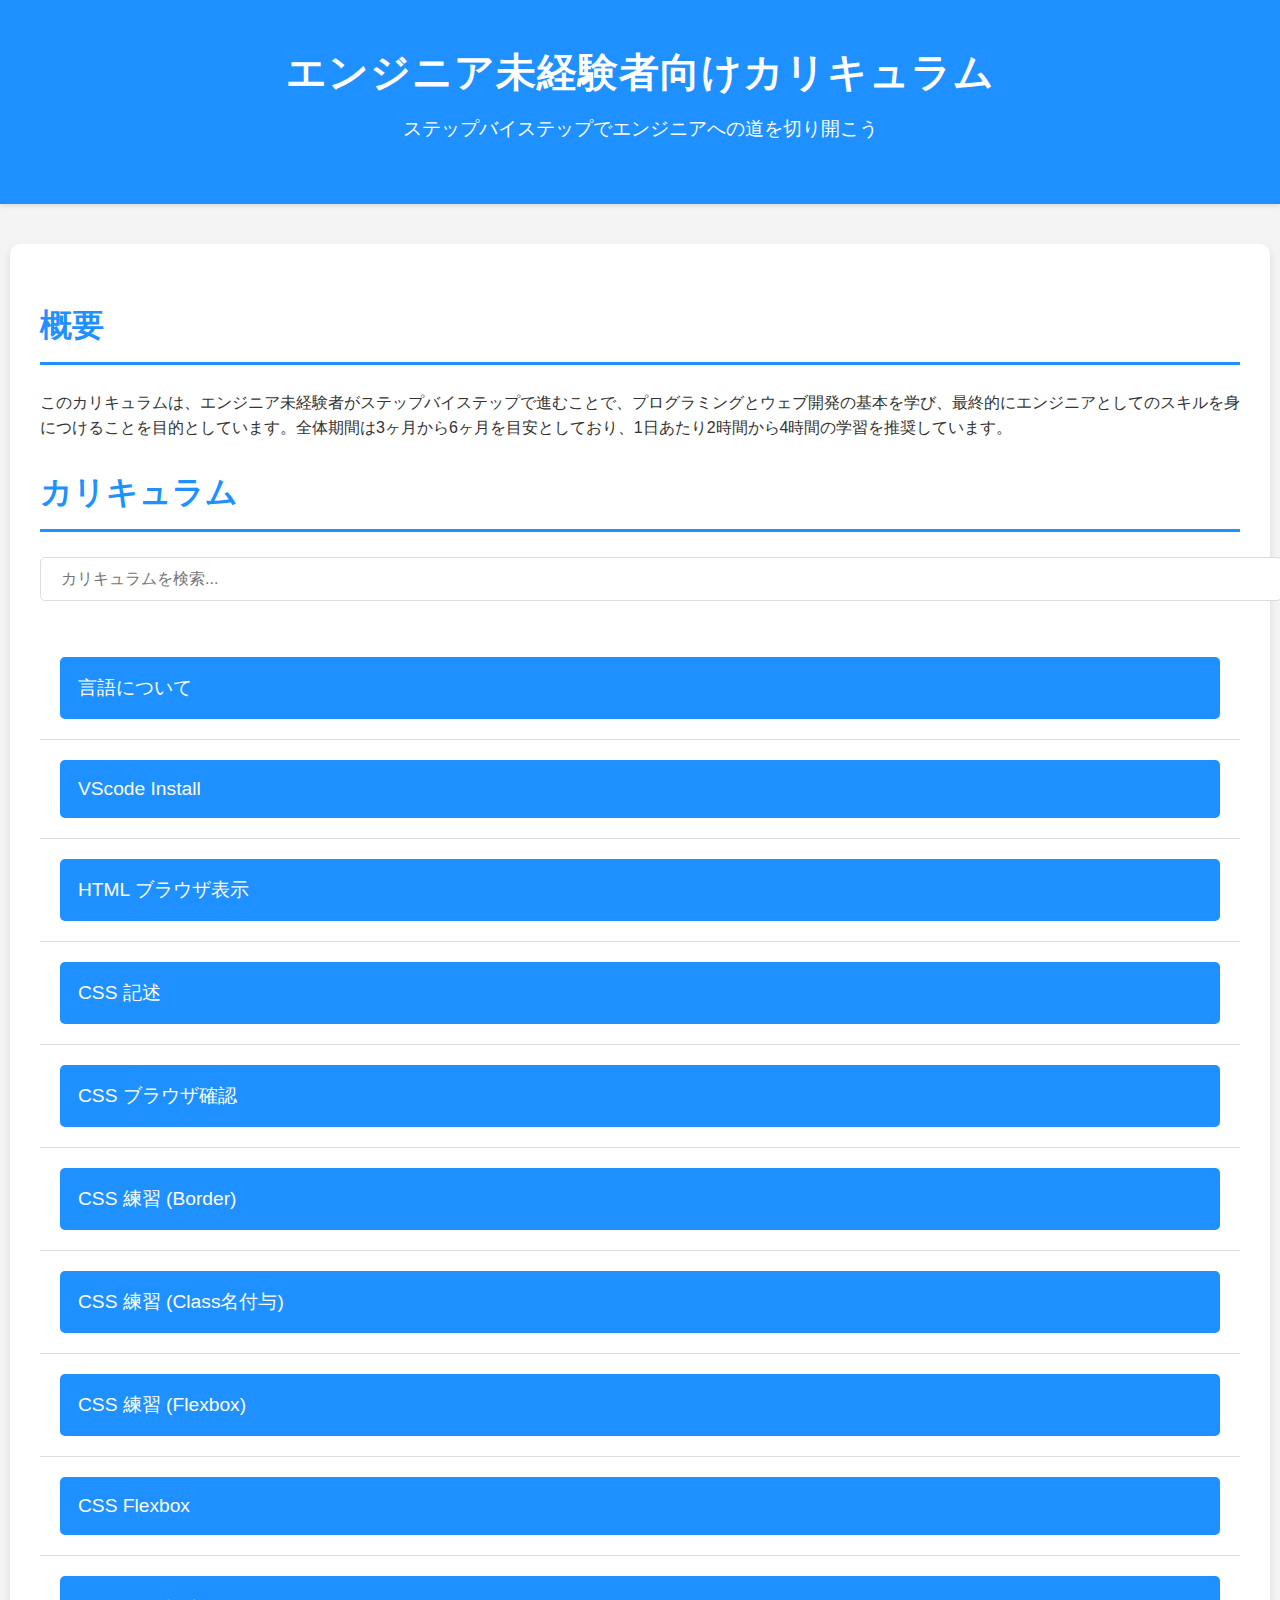
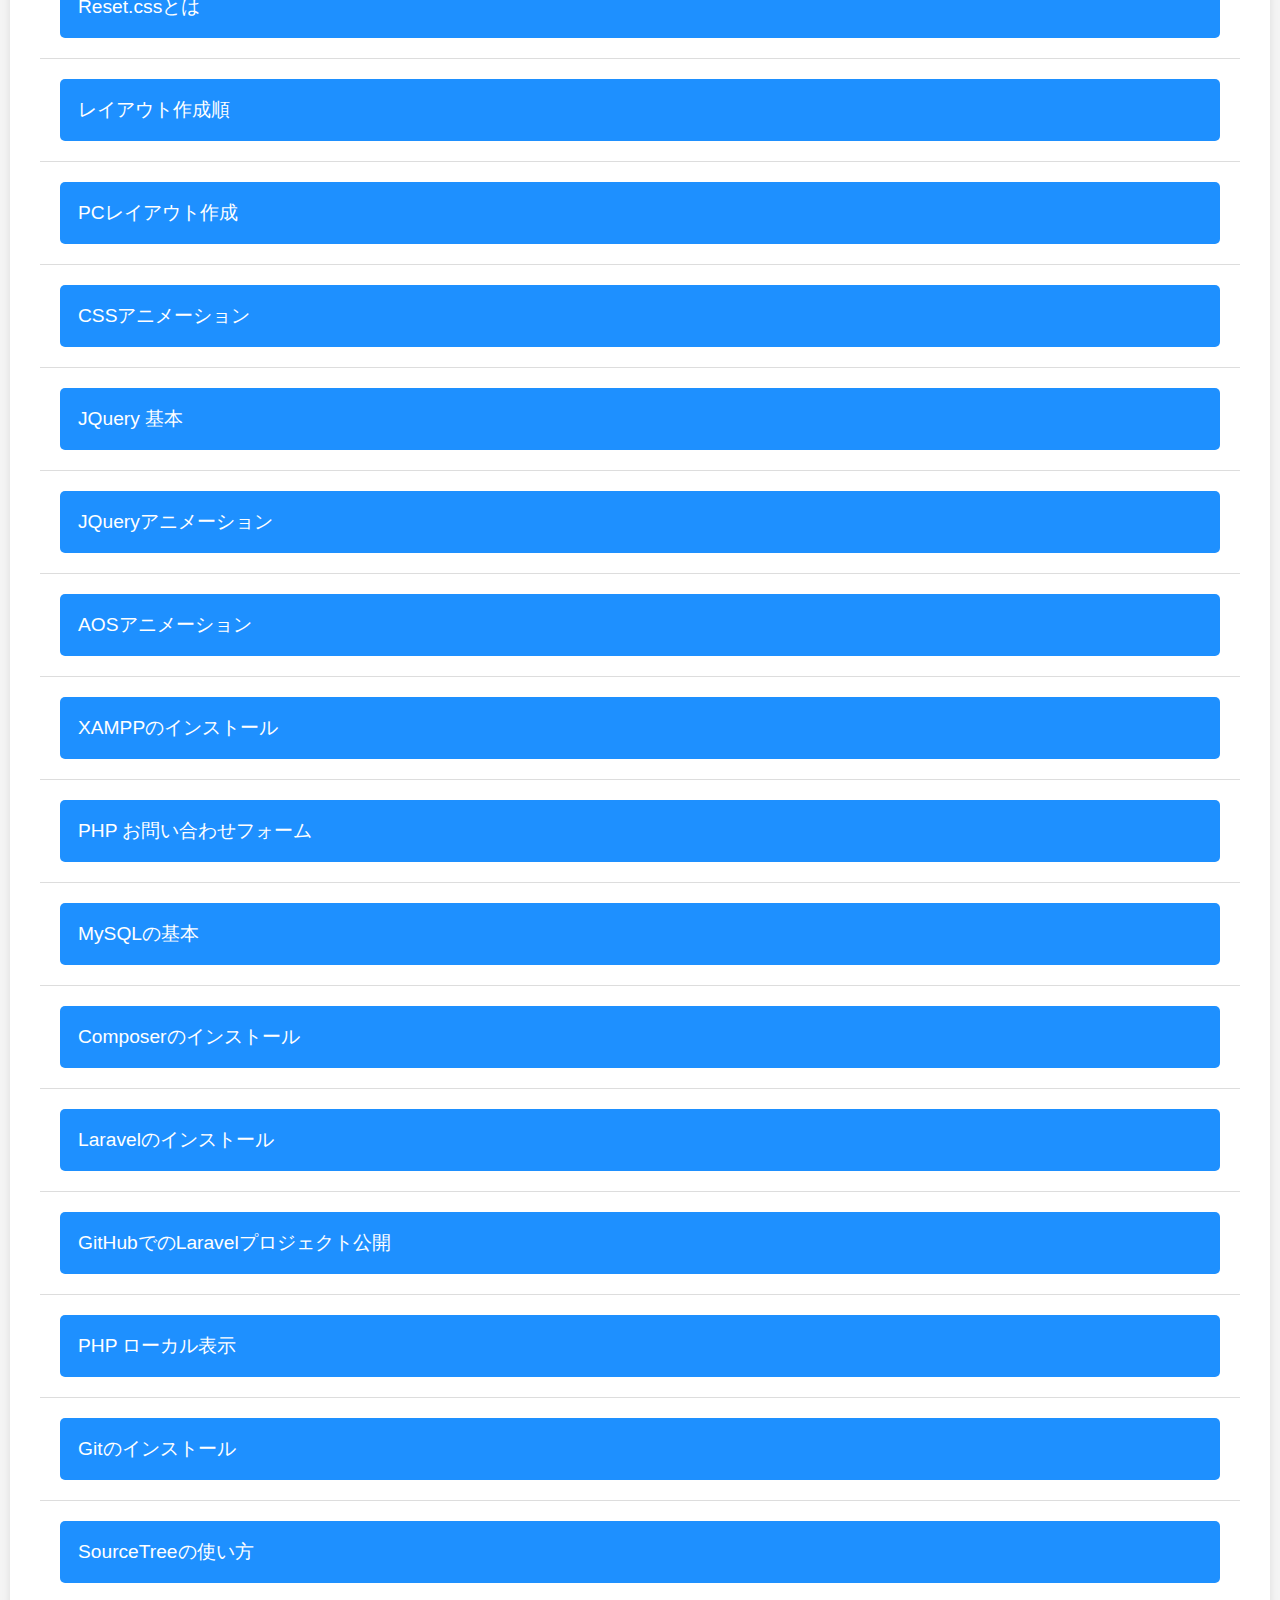
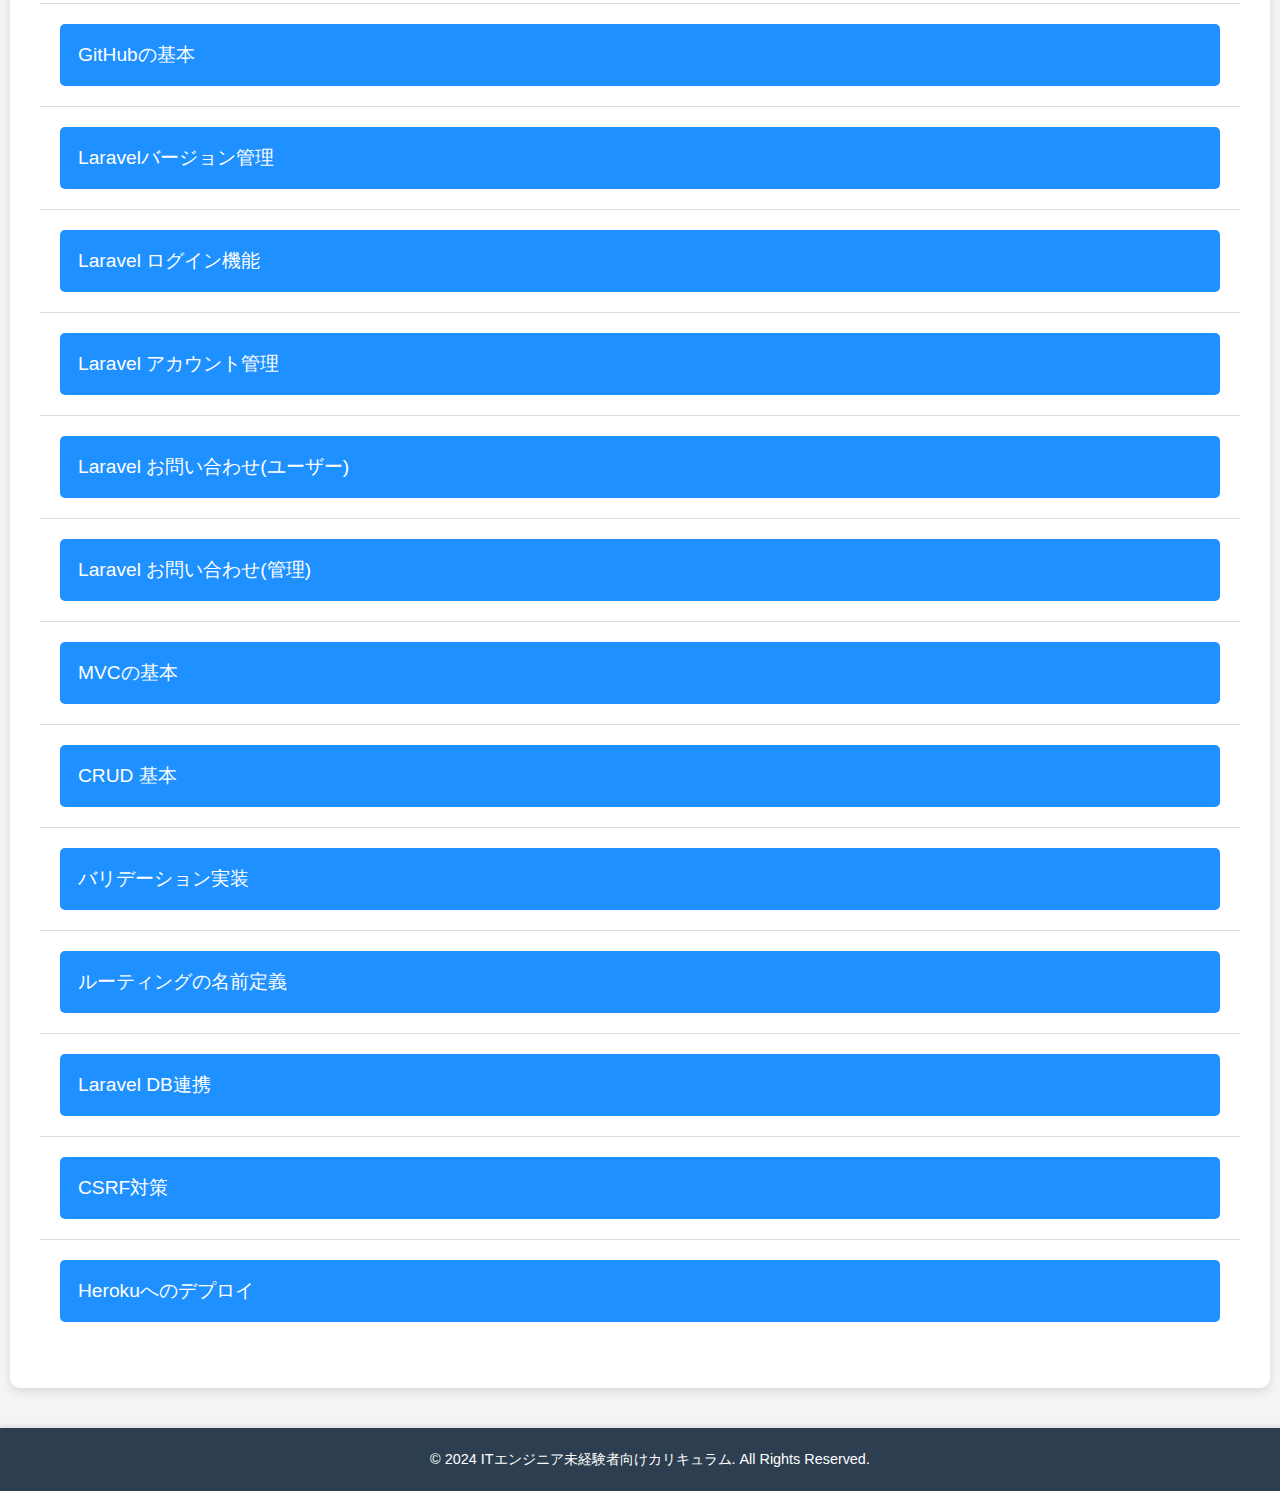
<file: index.html>
<!DOCTYPE html>
<html lang="ja">

<head>
   <meta charset="UTF-8">
   <meta name="viewport" content="width=device-width, initial-scale=1.0">
   <title>エンジニア未経験者向けカリキュラム</title>

   <!-- SEOとセキュリティ対策 -->
   <meta name="description" content="エンジニア未経験者向けカリキュラムです。HTML、CSS、JavaScript、PHPを使用して、ウェブ開発の基礎を学びます。">
   <meta http-equiv="Content-Security-Policy" content="default-src 'self'; script-src 'self'; style-src 'self';">

   <!-- スタイルシート -->
   <link rel="stylesheet" href="styles.css">

   <!-- Google Fontsの追加（オプション） -->
   <link href="https://fonts.googleapis.com/css2?family=Roboto:wght@400;700&display=swap" rel="stylesheet">
</head>

<body>
   <header>
      <h1>エンジニア未経験者向けカリキュラム</h1>
      <p class="tagline">ステップバイステップでエンジニアへの道を切り開こう</p>
   </header>

   <main class="container">
      <section id="overview">
         <h2>概要</h2>
         <p>このカリキュラムは、エンジニア未経験者がステップバイステップで進むことで、プログラミングとウェブ開発の基本を学び、最終的にエンジニアとしてのスキルを身につけることを目的としています。全体期間は3ヶ月から6ヶ月を目安としており、1日あたり2時間から4時間の学習を推奨しています。
         </p>
      </section>

      <section id="curriculum">
         <h2>カリキュラム</h2>
         <!-- 検索バーの追加 -->
         <input type="text" id="search" placeholder="カリキュラムを検索...">

         <!-- アコーディオン形式のカリキュラムリスト -->
         <ul id="curriculum-list">
            <li class="curriculum-item">
               <button class="accordion">言語について</button>
               <div class="panel">
                  <p class="curriculum-description">
                     プログラミング言語とは、プログラムを書く際に用いる言語です。このカリキュラムでは、主にHTML、CSS、JavaScript、PHPを使用します。
                  </p>
                  <a href="./pages/1.languages.html" class="curriculum-link">詳細を見る</a>
               </div>
            </li>
            <li class="curriculum-item">
               <button class="accordion">VScode Install</button>
               <div class="panel">
                  <p class="curriculum-description">
                     Visual Studio Codeをインストールし、基本的な使い方を学びます。
                  </p>
                  <a href="./pages/2.vscode_install.html" class="curriculum-link">詳細を見る</a>
               </div>
            </li>
            <li class="curriculum-item">
               <button class="accordion">HTML ブラウザ表示</button>
               <div class="panel">
                  <p class="curriculum-description">
                     HTMLの基本を学び、作成したHTMLファイルをブラウザで表示する方法を学びます。
                  </p>
                  <a href="./pages/3.html_display.html" class="curriculum-link">詳細を見る</a>
               </div>
            </li>
            <li class="curriculum-item">
               <button class="accordion">CSS 記述</button>
               <div class="panel">
                  <p class="curriculum-description">
                     CSSの基本を学び、HTMLにスタイルを適用する方法を学びます。
                  </p>
                  <a href="./pages/4.css_writing.html" class="curriculum-link">詳細を見る</a>
               </div>
            </li>
            <li class="curriculum-item">
               <button class="accordion">CSS ブラウザ確認</button>
               <div class="panel">
                  <p class="curriculum-description">
                     CSSが適用されたHTMLをブラウザで確認する方法を学びます。
                  </p>
                  <a href="./pages/5.css_check.html" class="curriculum-link">詳細を見る</a>
               </div>
            </li>
            <li class="curriculum-item">
               <button class="accordion">CSS 練習 (Border)</button>
               <div class="panel">
                  <p class="curriculum-description">
                     CSSのborderプロパティを使って、要素に枠線を追加する練習を行います。
                  </p>
                  <a href="./pages/6.css_practice_border.html" class="curriculum-link">詳細を見る</a>
               </div>
            </li>
            <li class="curriculum-item">
               <button class="accordion">CSS 練習 (Class名付与)</button>
               <div class="panel">
                  <p class="curriculum-description">
                     CSSクラスの作成と適用方法を学び、効率的にスタイリングする方法を学びます。
                  </p>
                  <a href="./pages/7.css_practice_classname.html" class="curriculum-link">詳細を見る</a>
               </div>
            </li>
            <li class="curriculum-item">
               <button class="accordion">CSS 練習 (Flexbox)</button>
               <div class="panel">
                  <p class="curriculum-description">
                     Flexboxの基本を学び、レイアウトを柔軟に設定する練習を行います。
                  </p>
                  <a href="./pages/8.css_practice_flexbox.html" class="curriculum-link">詳細を見る</a>
               </div>
            </li>
            <li class="curriculum-item">
               <button class="accordion">CSS Flexbox</button>
               <div class="panel">
                  <p class="curriculum-description">
                     Flexboxを使って、実際にレイアウトを作成します。
                  </p>
                  <a href="./pages/9.css_flexbox.html" class="curriculum-link">詳細を見る</a>
               </div>
            </li>
            <li class="curriculum-item">
               <button class="accordion">Reset.cssとは</button>
               <div class="panel">
                  <p class="curriculum-description">
                     リセットCSSの役割と使用する利点について学びます。
                  </p>
                  <a href="./pages/10.reset_css.html" class="curriculum-link">詳細を見る</a>
               </div>
            </li>
            <li class="curriculum-item">
               <button class="accordion">レイアウト作成順</button>
               <div class="panel">
                  <p class="curriculum-description">
                     ウェブページのレイアウトを作成する順序とその重要性について学びます。
                  </p>
                  <a href="./pages/11.layout_creation_order.html" class="curriculum-link">詳細を見る</a>
               </div>
            </li>
            <li class="curriculum-item">
               <button class="accordion">PCレイアウト作成</button>
               <div class="panel">
                  <p class="curriculum-description">
                     PC向けのレスポンシブなレイアウトを設計・実装する方法を学びます。
                  </p>
                  <a href="./pages/12.pc_layout_creation.html" class="curriculum-link">詳細を見る</a>
               </div>
            </li>
            <li class="curriculum-item">
               <button class="accordion">CSSアニメーション</button>
               <div class="panel">
                  <p class="curriculum-description">
                     CSSを用いたアニメーションの基礎と応用技術を学びます。
                  </p>
                  <a href="./pages/13.css_animation.html" class="curriculum-link">詳細を見る</a>
               </div>
            </li>
            <li class="curriculum-item">
               <button class="accordion">JQuery 基本</button>
               <div class="panel">
                  <p class="curriculum-description">
                     jQueryの基本的な使い方と主要な機能を学びます。
                  </p>
                  <a href="./pages/14.jquery_basics.html" class="curriculum-link">詳細を見る</a>
               </div>
            </li>
            <li class="curriculum-item">
               <button class="accordion">JQueryアニメーション</button>
               <div class="panel">
                  <p class="curriculum-description">
                     jQueryを用いたアニメーションの実装方法を学びます。
                  </p>
                  <a href="./pages/15.jquery_animation.html" class="curriculum-link">詳細を見る</a>
               </div>
            </li>
            <li class="curriculum-item">
               <button class="accordion">AOSアニメーション</button>
               <div class="panel">
                  <p class="curriculum-description">
                     AOS (Animate On Scroll) ライブラリを使用したアニメーション効果の追加方法を学びます。
                  </p>
                  <a href="./pages/16.aos_animation.html" class="curriculum-link">詳細を見る</a>
               </div>
            </li>
            <li class="curriculum-item">
               <button class="accordion">XAMPPのインストール</button>
               <div class="panel">
                  <p class="curriculum-description">
                     XAMPPのインストール方法と基本的な設定を学びます。
                  </p>
                  <a href="./pages/17.xampp_install.html" class="curriculum-link">詳細を見る</a>
               </div>
            </li>
            <li class="curriculum-item">
               <button class="accordion">PHP お問い合わせフォーム</button>
               <div class="panel">
                  <p class="curriculum-description">
                     PHPを使用したお問い合わせフォームの作成方法を学びます。
                  </p>
                  <a href="./pages/18.php_contact_form.html" class="curriculum-link">詳細を見る</a>
               </div>
            </li>
            <li class="curriculum-item">
               <button class="accordion">MySQLの基本</button>
               <div class="panel">
                  <p class="curriculum-description">
                     MySQLの基本的な操作方法とデータベース設計の基礎を学びます。
                  </p>
                  <a href="./pages/19.mysql_basics.html" class="curriculum-link">詳細を見る</a>
               </div>
            </li>
            <li class="curriculum-item">
               <button class="accordion">Composerのインストール</button>
               <div class="panel">
                  <p class="curriculum-description">
                     PHPの依存管理ツールであるComposerのインストール方法と基本的な使い方を学びます。
                  </p>
                  <a href="./pages/20.composer_install.html" class="curriculum-link">詳細を見る</a>
               </div>
            </li>
            <li class="curriculum-item">
               <button class="accordion">Laravelのインストール</button>
               <div class="panel">
                  <p class="curriculum-description">
                     Laravelフレームワークのインストール手順と初期設定を学びます。
                  </p>
                  <a href="./pages/21.laravel_install.html" class="curriculum-link">詳細を見る</a>
               </div>
            </li>
            <li class="curriculum-item">
               <button class="accordion">GitHubでのLaravelプロジェクト公開</button>
               <div class="panel">
                  <p class="curriculum-description">
                     GitHubを使用してLaravelプロジェクトを公開・管理する方法を学びます。
                  </p>
                  <a href="./pages/22.github_laravel.html" class="curriculum-link">詳細を見る</a>
               </div>
            </li>
            <li class="curriculum-item">
               <button class="accordion">PHP ローカル表示</button>
               <div class="panel">
                  <p class="curriculum-description">
                     PHPスクリプトをローカル環境で実行し、ウェブページに表示する方法を学びます。
                  </p>
                  <a href="./pages/23.php_local_display.html" class="curriculum-link">詳細を見る</a>
               </div>
            </li>
            <li class="curriculum-item">
               <button class="accordion">Gitのインストール</button>
               <div class="panel">
                  <p class="curriculum-description">
                     Gitのインストール方法と基本的なコマンドを学びます。
                  </p>
                  <a href="./pages/24.git_install.html" class="curriculum-link">詳細を見る</a>
               </div>
            </li>
            <li class="curriculum-item">
               <button class="accordion">SourceTreeの使い方</button>
               <div class="panel">
                  <p class="curriculum-description">
                     SourceTreeを使用したGitリポジトリの管理方法を学びます。
                  </p>
                  <a href="./pages/25.sourcetree_usage.html" class="curriculum-link">詳細を見る</a>
               </div>
            </li>
            <li class="curriculum-item">
               <button class="accordion">GitHubの基本</button>
               <div class="panel">
                  <p class="curriculum-description">
                     GitHubの基本的な機能と使い方を学びます。
                  </p>
                  <a href="./pages/26.github_basics.html" class="curriculum-link">詳細を見る</a>
               </div>
            </li>
            <li class="curriculum-item">
               <button class="accordion">Laravelバージョン管理</button>
               <div class="panel">
                  <p class="curriculum-description">
                     Laravelプロジェクトにおけるバージョン管理のベストプラクティスを学びます。
                  </p>
                  <a href="./pages/27.laravel_version_control.html" class="curriculum-link">詳細を見る</a>
               </div>
            </li>
            <li class="curriculum-item">
               <button class="accordion">Laravel ログイン機能</button>
               <div class="panel">
                  <p class="curriculum-description">
                     Laravelを使用してユーザーのログイン機能を実装する方法を学びます。
                  </p>
                  <a href="./pages/28.laravel_login.html" class="curriculum-link">詳細を見る</a>
               </div>
            </li>
            <li class="curriculum-item">
               <button class="accordion">Laravel アカウント管理</button>
               <div class="panel">
                  <p class="curriculum-description">
                     Laravelでユーザーアカウントの管理機能を実装する方法を学びます。
                  </p>
                  <a href="./pages/29.laravel_account_management.html" class="curriculum-link">詳細を見る</a>
               </div>
            </li>
            <li class="curriculum-item">
               <button class="accordion">Laravel お問い合わせ(ユーザー)</button>
               <div class="panel">
                  <p class="curriculum-description">
                     Laravelを使用してユーザーからのお問い合わせを管理する機能を実装します。
                  </p>
                  <a href="./pages/30.laravel_user_contact.html" class="curriculum-link">詳細を見る</a>
               </div>
            </li>
            <li class="curriculum-item">
               <button class="accordion">Laravel お問い合わせ(管理)</button>
               <div class="panel">
                  <p class="curriculum-description">
                     Laravelを使用して管理者向けのお問い合わせ管理機能を実装します。
                  </p>
                  <a href="./pages/31.laravel_admin_contact.html" class="curriculum-link">詳細を見る</a>
               </div>
            </li>
            <li class="curriculum-item">
               <button class="accordion">MVCの基本</button>
               <div class="panel">
                  <p class="curriculum-description">
                     MVCアーキテクチャの基本概念とLaravelにおける実装方法を学びます。
                  </p>
                  <a href="./pages/32.mvc_basics.html" class="curriculum-link">詳細を見る</a>
               </div>
            </li>
            <li class="curriculum-item">
               <button class="accordion">CRUD 基本</button>
               <div class="panel">
                  <p class="curriculum-description">
                     CRUD（Create, Read, Update, Delete）操作の基本を学び、Laravelで実装します。
                  </p>
                  <a href="./pages/33.crud_basics.html" class="curriculum-link">詳細を見る</a>
               </div>
            </li>
            <li class="curriculum-item">
               <button class="accordion">バリデーション実装</button>
               <div class="panel">
                  <p class="curriculum-description">
                     Laravelでフォームデータのバリデーションを実装する方法を学びます。
                  </p>
                  <a href="./pages/34.validation_implementation.html" class="curriculum-link">詳細を見る</a>
               </div>
            </li>
            <li class="curriculum-item">
               <button class="accordion">ルーティングの名前定義</button>
               <div class="panel">
                  <p class="curriculum-description">
                     Laravelでルートに名前を付け、ルーティングを効率的に管理する方法を学びます。
                  </p>
                  <a href="./pages/35.routing_naming.html" class="curriculum-link">詳細を見る</a>
               </div>
            </li>
            <li class="curriculum-item">
               <button class="accordion">Laravel DB連携</button>
               <div class="panel">
                  <p class="curriculum-description">
                     Laravelとデータベースの連携方法を学び、データの操作を行います。
                  </p>
                  <a href="./pages/36.laravel_db_integration.html" class="curriculum-link">詳細を見る</a>
               </div>
            </li>
            <li class="curriculum-item">
               <button class="accordion">CSRF対策</button>
               <div class="panel">
                  <p class="curriculum-description">
                     クロスサイトリクエストフォージェリ（CSRF）攻撃からアプリケーションを保護する方法を学びます。
                  </p>
                  <a href="./pages/37.csrf_protection.html" class="curriculum-link">詳細を見る</a>
               </div>
            </li>
            <li class="curriculum-item">
               <button class="accordion">Herokuへのデプロイ</button>
               <div class="panel">
                  <p class="curriculum-description">
                     LaravelアプリケーションをHerokuにデプロイする手順を学びます。
                  </p>
                  <a href="./pages/38.heroku_deploy.html" class="curriculum-link">詳細を見る</a>
               </div>
            </li>
         </ul>
      </section>
   </main>

   <footer>
      <p>&copy; 2024 ITエンジニア未経験者向けカリキュラム. All Rights Reserved.</p>
   </footer>

   <!-- JavaScript for Accordion and Search Functionality -->
   <script src="script.js"></script>
</body>

</html>
</file>
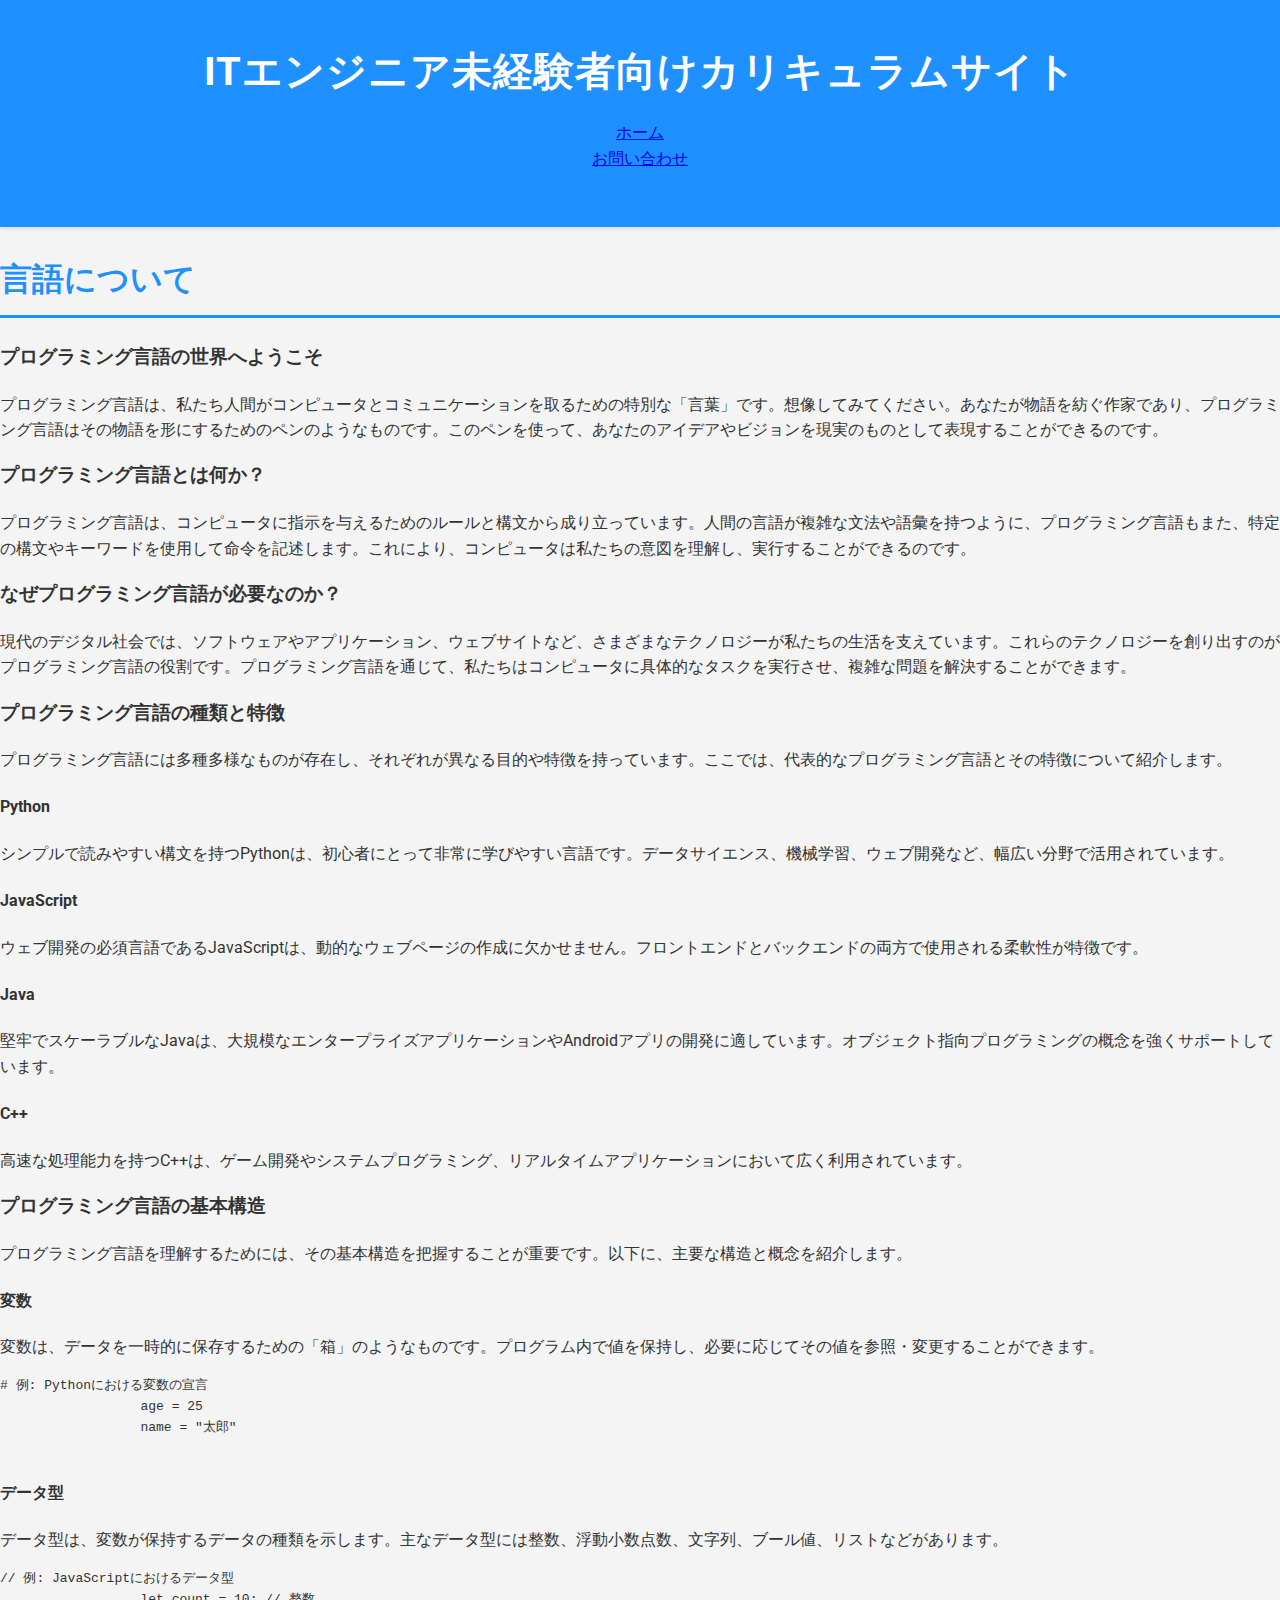
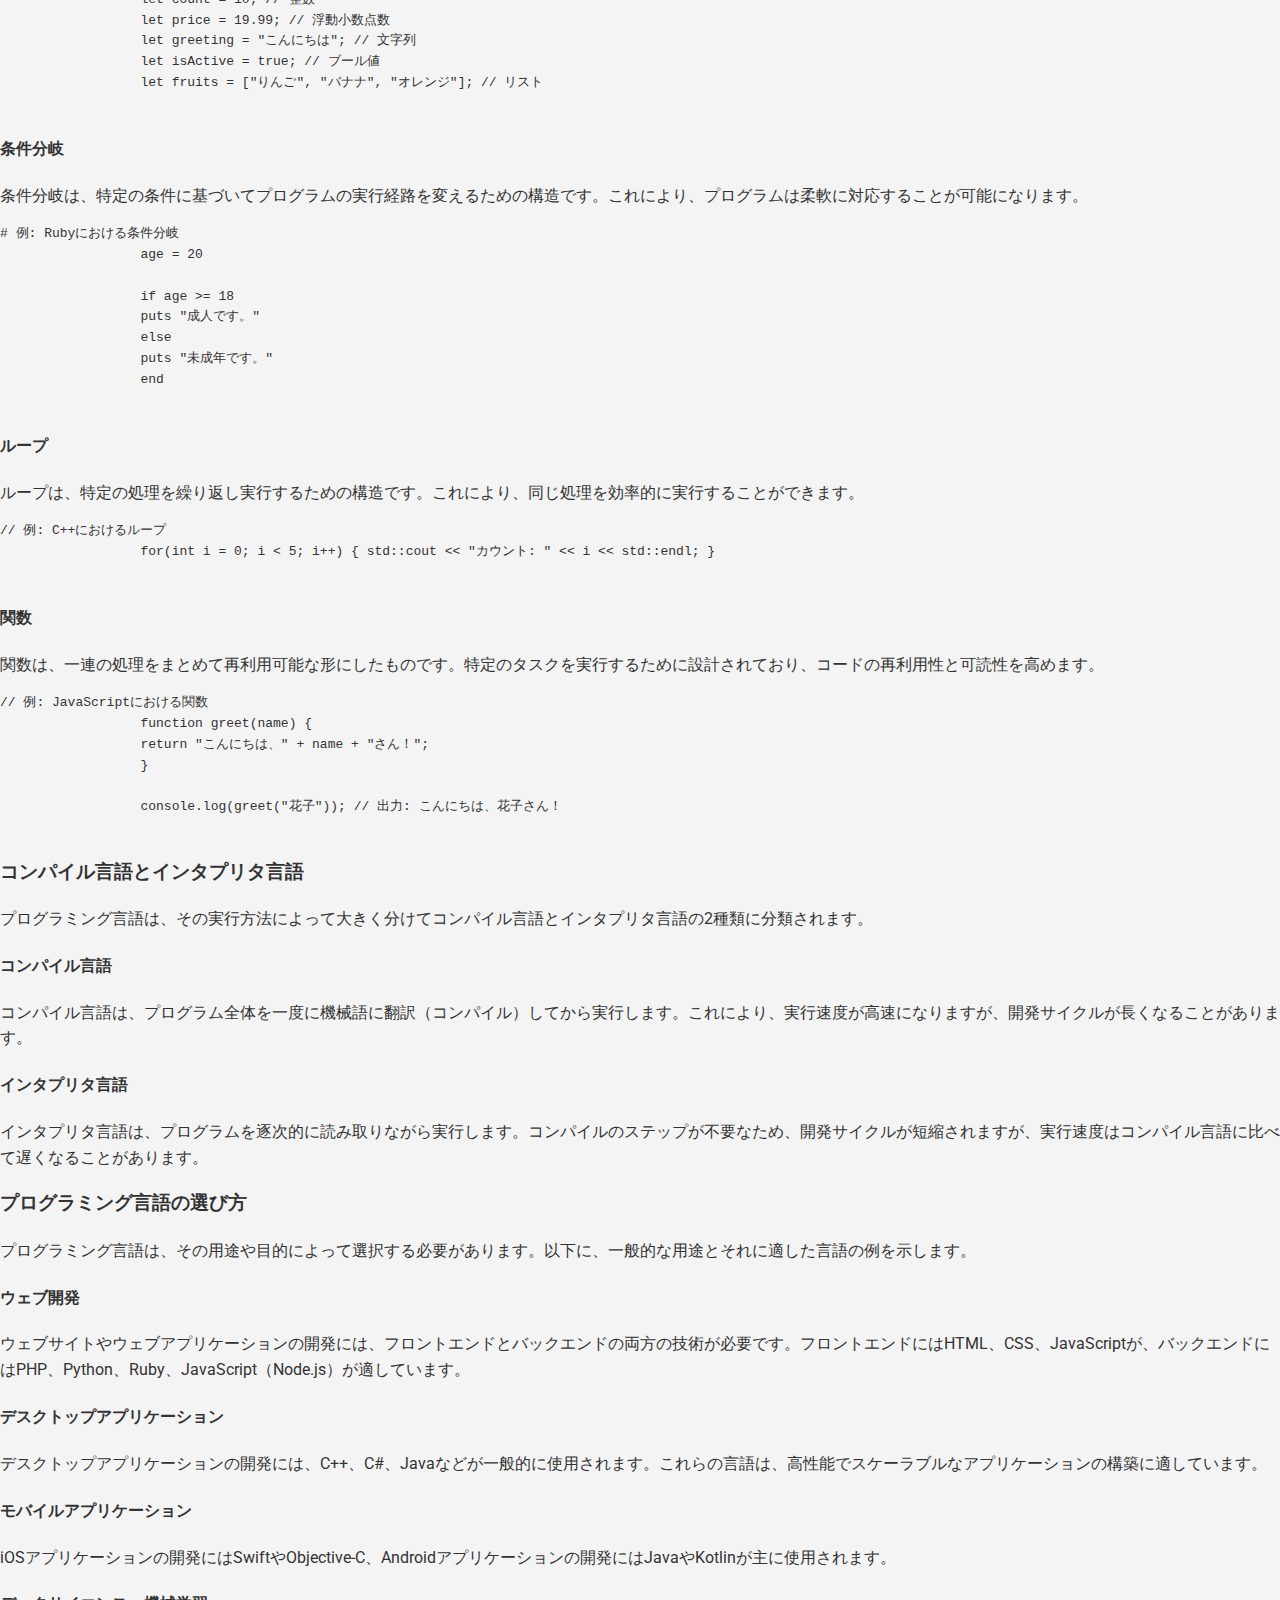
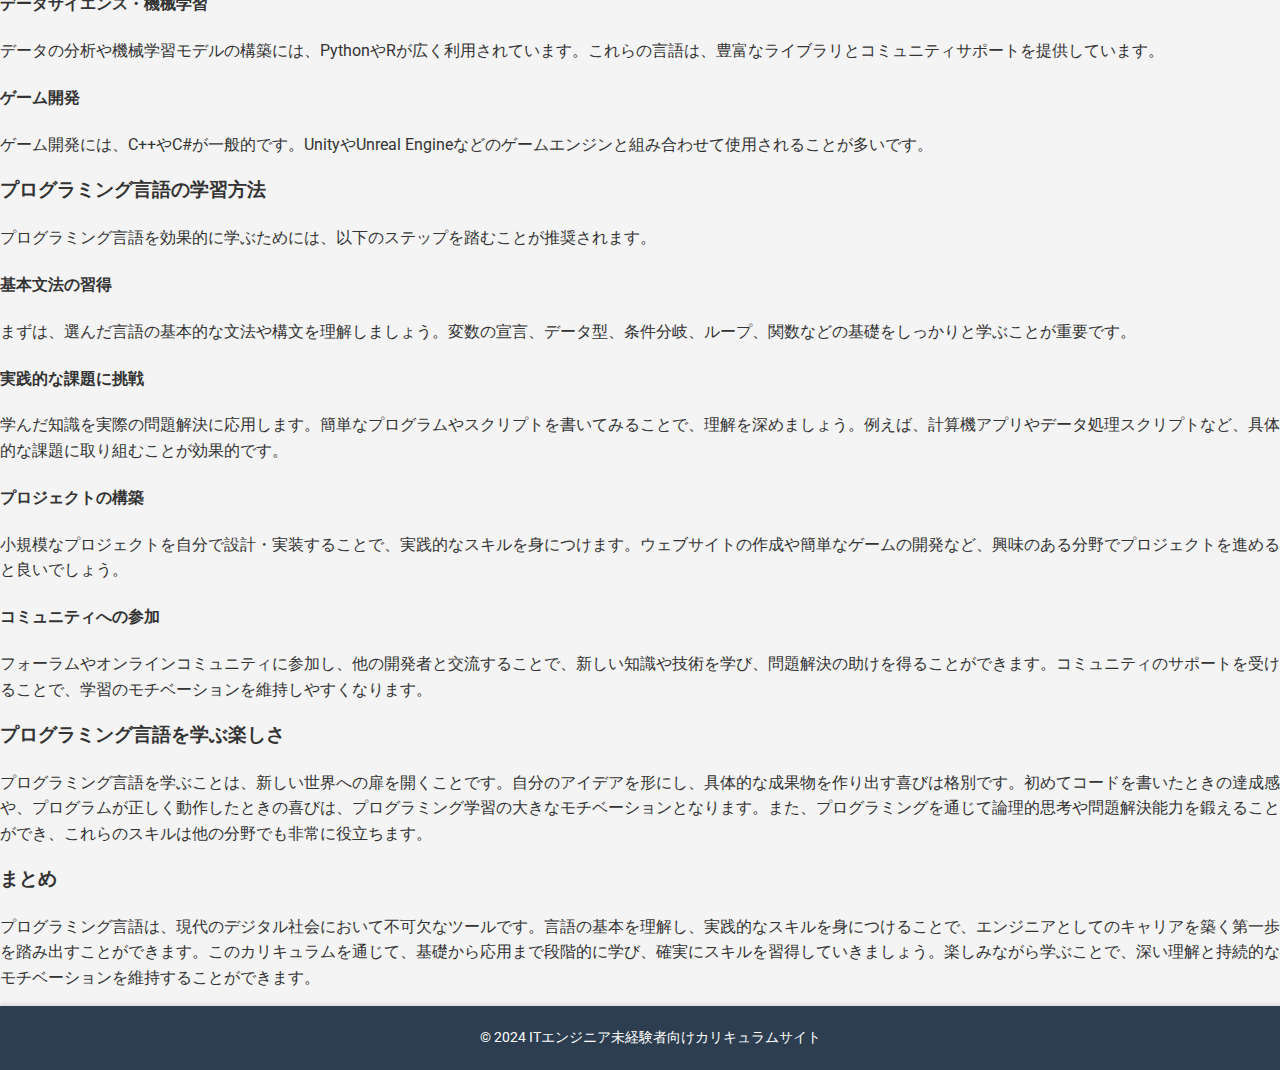
<file: pages/1.languages.html>
<!DOCTYPE html>
<html lang="ja">

<head>
   <meta charset="UTF-8">
   <meta name="viewport" content="width=device-width, initial-scale=1.0">
   <title>言語について - ITエンジニア未経験者向けカリキュラムサイト</title>
   <meta name="description" content="プログラミング言語の基本を学び、ITエンジニアとしての第一歩を踏み出しましょう。">
   <meta name="keywords" content="プログラミング言語, ITエンジニア, 初心者, カリキュラム">
   <link rel="stylesheet" href="../styles.css">
   <link href="https://fonts.googleapis.com/css2?family=Roboto:wght@400;700&display=swap" rel="stylesheet">
</head>

<body>
   <header>
      <h1>ITエンジニア未経験者向けカリキュラムサイト</h1>
      <nav>
         <ul>
            <li><a href="../index.html">ホーム</a></li>
            <li><a href="../contact.html">お問い合わせ</a></li>
         </ul>
      </nav>
   </header>

   <main class="main-content">
      <article class="content-article">
         <h2>言語について</h2>

         <section>
            <h3>プログラミング言語の世界へようこそ</h3>
            <p>プログラミング言語は、私たち人間がコンピュータとコミュニケーションを取るための特別な「言葉」です。想像してみてください。あなたが物語を紡ぐ作家であり、プログラミング言語はその物語を形にするためのペンのようなものです。このペンを使って、あなたのアイデアやビジョンを現実のものとして表現することができるのです。
            </p>
         </section>

         <section>
            <h3>プログラミング言語とは何か？</h3>
            <p>プログラミング言語は、コンピュータに指示を与えるためのルールと構文から成り立っています。人間の言語が複雑な文法や語彙を持つように、プログラミング言語もまた、特定の構文やキーワードを使用して命令を記述します。これにより、コンピュータは私たちの意図を理解し、実行することができるのです。
            </p>
         </section>

         <section>
            <h3>なぜプログラミング言語が必要なのか？</h3>
            <p>現代のデジタル社会では、ソフトウェアやアプリケーション、ウェブサイトなど、さまざまなテクノロジーが私たちの生活を支えています。これらのテクノロジーを創り出すのがプログラミング言語の役割です。プログラミング言語を通じて、私たちはコンピュータに具体的なタスクを実行させ、複雑な問題を解決することができます。
            </p>
         </section>

         <section>
            <h3>プログラミング言語の種類と特徴</h3>
            <p>プログラミング言語には多種多様なものが存在し、それぞれが異なる目的や特徴を持っています。ここでは、代表的なプログラミング言語とその特徴について紹介します。</p>

            <h4>Python</h4>
            <p>シンプルで読みやすい構文を持つPythonは、初心者にとって非常に学びやすい言語です。データサイエンス、機械学習、ウェブ開発など、幅広い分野で活用されています。</p>

            <h4>JavaScript</h4>
            <p>ウェブ開発の必須言語であるJavaScriptは、動的なウェブページの作成に欠かせません。フロントエンドとバックエンドの両方で使用される柔軟性が特徴です。</p>

            <h4>Java</h4>
            <p>堅牢でスケーラブルなJavaは、大規模なエンタープライズアプリケーションやAndroidアプリの開発に適しています。オブジェクト指向プログラミングの概念を強くサポートしています。</p>

            <h4>C++</h4>
            <p>高速な処理能力を持つC++は、ゲーム開発やシステムプログラミング、リアルタイムアプリケーションにおいて広く利用されています。</p>
         </section>

         <section>
            <h3>プログラミング言語の基本構造</h3>
            <p>プログラミング言語を理解するためには、その基本構造を把握することが重要です。以下に、主要な構造と概念を紹介します。</p>

            <h4>変数</h4>
            <p>変数は、データを一時的に保存するための「箱」のようなものです。プログラム内で値を保持し、必要に応じてその値を参照・変更することができます。</p>
            <pre><code class="language-python"># 例: Pythonにおける変数の宣言
                  age = 25
                  name = "太郎"
               </code></pre>

            <h4>データ型</h4>
            <p>データ型は、変数が保持するデータの種類を示します。主なデータ型には整数、浮動小数点数、文字列、ブール値、リストなどがあります。</p>
            <pre><code class="language-javascript">// 例: JavaScriptにおけるデータ型
                  let count = 10; // 整数
                  let price = 19.99; // 浮動小数点数
                  let greeting = "こんにちは"; // 文字列
                  let isActive = true; // ブール値
                  let fruits = ["りんご", "バナナ", "オレンジ"]; // リスト
               </code></pre>

            <h4>条件分岐</h4>
            <p>条件分岐は、特定の条件に基づいてプログラムの実行経路を変えるための構造です。これにより、プログラムは柔軟に対応することが可能になります。</p>
            <pre><code class="language-ruby"># 例: Rubyにおける条件分岐
                  age = 20

                  if age >= 18
                  puts "成人です。"
                  else
                  puts "未成年です。"
                  end
               </code></pre>

            <h4>ループ</h4>
            <p>ループは、特定の処理を繰り返し実行するための構造です。これにより、同じ処理を効率的に実行することができます。</p>
            <pre><code class="language-cpp">// 例: C++におけるループ
                  for(int i = 0; i < 5; i++) { std::cout << "カウント: " << i << std::endl; } </code>
            </pre>

            <h4>関数</h4>
            <p>関数は、一連の処理をまとめて再利用可能な形にしたものです。特定のタスクを実行するために設計されており、コードの再利用性と可読性を高めます。</p>
            <pre><code class="language-javascript">// 例: JavaScriptにおける関数
                  function greet(name) {
                  return "こんにちは、" + name + "さん！";
                  }

                  console.log(greet("花子")); // 出力: こんにちは、花子さん！
               </code></pre>
         </section>

         <section>
            <h3>コンパイル言語とインタプリタ言語</h3>
            <p>プログラミング言語は、その実行方法によって大きく分けてコンパイル言語とインタプリタ言語の2種類に分類されます。</p>

            <h4>コンパイル言語</h4>
            <p>コンパイル言語は、プログラム全体を一度に機械語に翻訳（コンパイル）してから実行します。これにより、実行速度が高速になりますが、開発サイクルが長くなることがあります。</p>

            <h4>インタプリタ言語</h4>
            <p>インタプリタ言語は、プログラムを逐次的に読み取りながら実行します。コンパイルのステップが不要なため、開発サイクルが短縮されますが、実行速度はコンパイル言語に比べて遅くなることがあります。</p>
         </section>

         <section>
            <h3>プログラミング言語の選び方</h3>
            <p>プログラミング言語は、その用途や目的によって選択する必要があります。以下に、一般的な用途とそれに適した言語の例を示します。</p>

            <h4>ウェブ開発</h4>
            <p>ウェブサイトやウェブアプリケーションの開発には、フロントエンドとバックエンドの両方の技術が必要です。フロントエンドにはHTML、CSS、JavaScriptが、バックエンドにはPHP、Python、Ruby、JavaScript（Node.js）が適しています。
            </p>

            <h4>デスクトップアプリケーション</h4>
            <p>デスクトップアプリケーションの開発には、C++、C#、Javaなどが一般的に使用されます。これらの言語は、高性能でスケーラブルなアプリケーションの構築に適しています。</p>

            <h4>モバイルアプリケーション</h4>
            <p>iOSアプリケーションの開発にはSwiftやObjective-C、Androidアプリケーションの開発にはJavaやKotlinが主に使用されます。</p>

            <h4>データサイエンス・機械学習</h4>
            <p>データの分析や機械学習モデルの構築には、PythonやRが広く利用されています。これらの言語は、豊富なライブラリとコミュニティサポートを提供しています。</p>

            <h4>ゲーム開発</h4>
            <p>ゲーム開発には、C++やC#が一般的です。UnityやUnreal Engineなどのゲームエンジンと組み合わせて使用されることが多いです。</p>
         </section>

         <section>
            <h3>プログラミング言語の学習方法</h3>
            <p>プログラミング言語を効果的に学ぶためには、以下のステップを踏むことが推奨されます。</p>

            <h4>基本文法の習得</h4>
            <p>まずは、選んだ言語の基本的な文法や構文を理解しましょう。変数の宣言、データ型、条件分岐、ループ、関数などの基礎をしっかりと学ぶことが重要です。</p>

            <h4>実践的な課題に挑戦</h4>
            <p>学んだ知識を実際の問題解決に応用します。簡単なプログラムやスクリプトを書いてみることで、理解を深めましょう。例えば、計算機アプリやデータ処理スクリプトなど、具体的な課題に取り組むことが効果的です。</p>

            <h4>プロジェクトの構築</h4>
            <p>小規模なプロジェクトを自分で設計・実装することで、実践的なスキルを身につけます。ウェブサイトの作成や簡単なゲームの開発など、興味のある分野でプロジェクトを進めると良いでしょう。</p>

            <h4>コミュニティへの参加</h4>
            <p>フォーラムやオンラインコミュニティに参加し、他の開発者と交流することで、新しい知識や技術を学び、問題解決の助けを得ることができます。コミュニティのサポートを受けることで、学習のモチベーションを維持しやすくなります。
            </p>
         </section>

         <section>
            <h3>プログラミング言語を学ぶ楽しさ</h3>
            <p>プログラミング言語を学ぶことは、新しい世界への扉を開くことです。自分のアイデアを形にし、具体的な成果物を作り出す喜びは格別です。初めてコードを書いたときの達成感や、プログラムが正しく動作したときの喜びは、プログラミング学習の大きなモチベーションとなります。また、プログラミングを通じて論理的思考や問題解決能力を鍛えることができ、これらのスキルは他の分野でも非常に役立ちます。
            </p>
         </section>

         <section>
            <h3>まとめ</h3>
            <p>プログラミング言語は、現代のデジタル社会において不可欠なツールです。言語の基本を理解し、実践的なスキルを身につけることで、エンジニアとしてのキャリアを築く第一歩を踏み出すことができます。このカリキュラムを通じて、基礎から応用まで段階的に学び、確実にスキルを習得していきましょう。楽しみながら学ぶことで、深い理解と持続的なモチベーションを維持することができます。
            </p>
         </section>
      </article>
   </main>

   <footer>
      <p>&copy; 2024 ITエンジニア未経験者向けカリキュラムサイト</p>
   </footer>

   <script src="../script.js"></script>
</body>

</html>
</file>
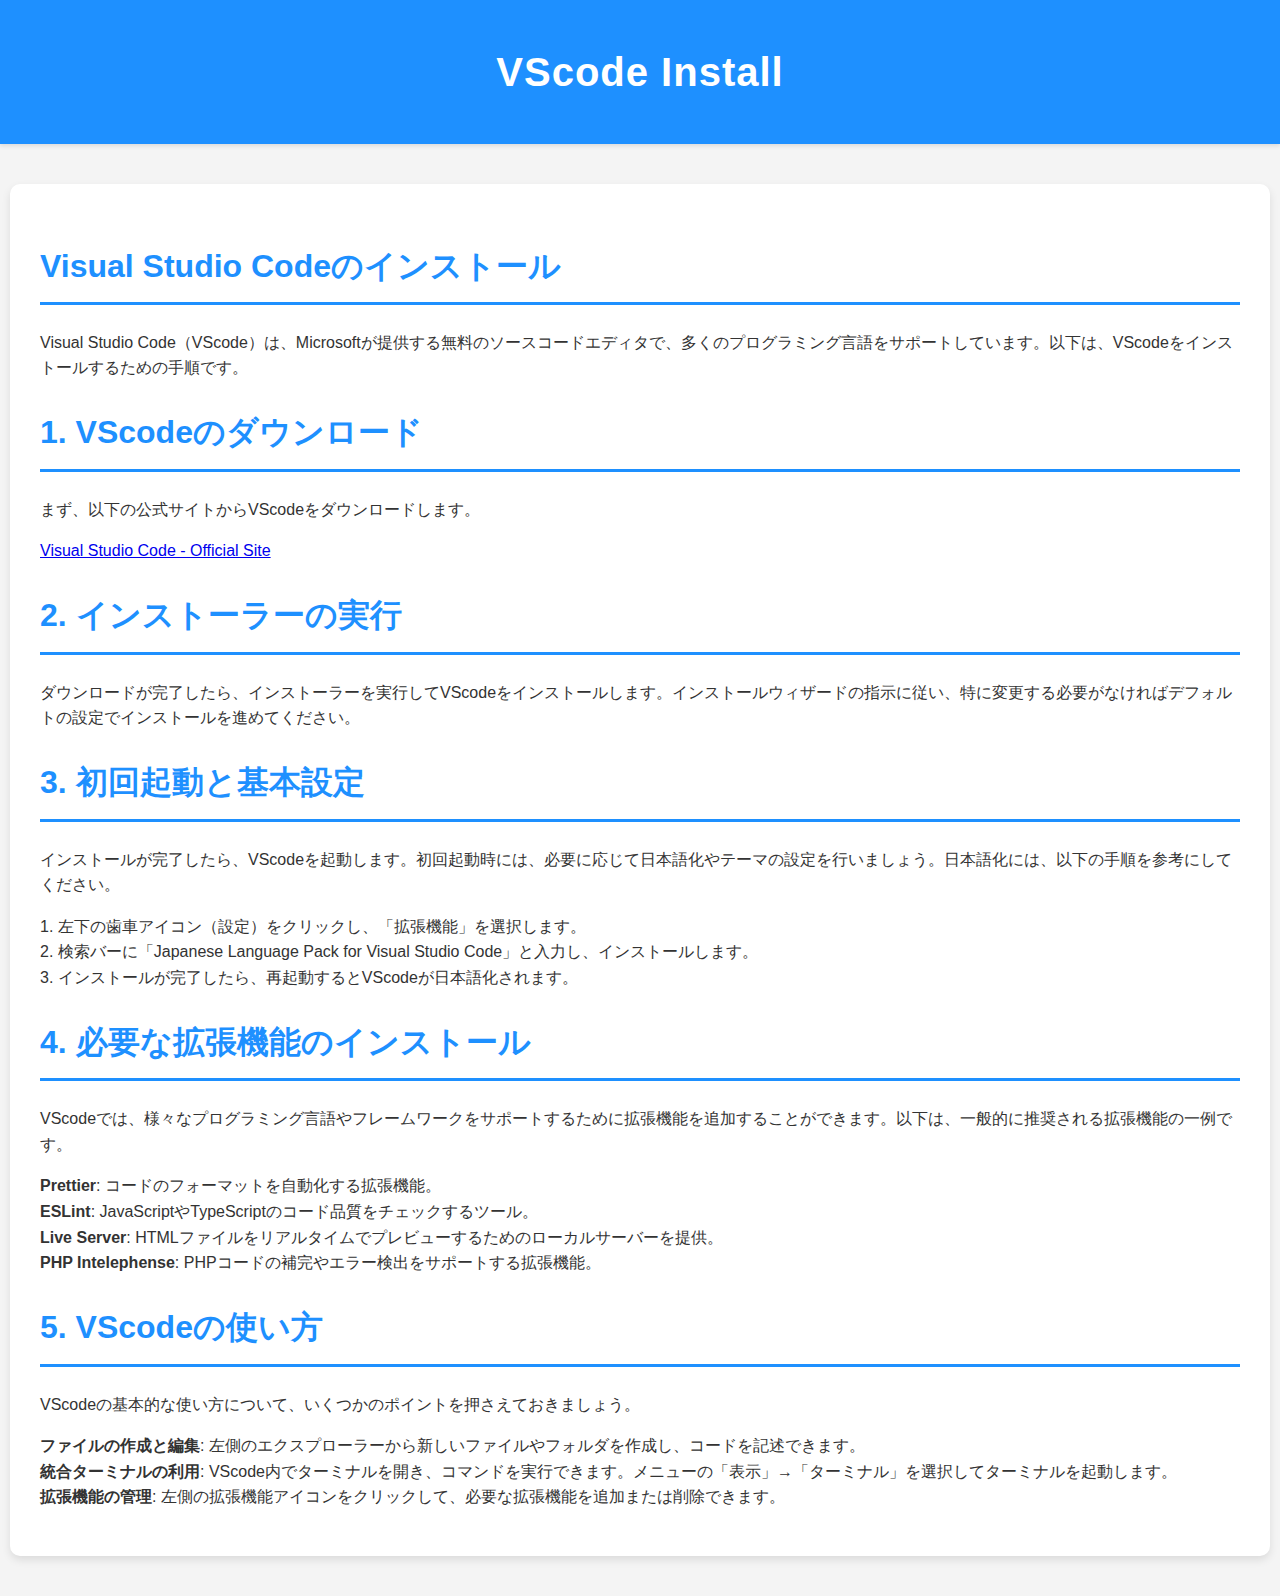
<file: pages/2.vscode_install.html>
<!DOCTYPE html>
<html lang="ja">

<head>
   <meta charset="UTF-8">
   <meta name="viewport" content="width=device-width, initial-scale=1.0">
   <title>VScode Install</title>
   <link rel="stylesheet" href="../styles.css">
</head>

<body>
   <header>
      <h1>VScode Install</h1>
   </header>

   <div class="container">
      <section>
         <h2>Visual Studio Codeのインストール</h2>
         <p>Visual Studio Code（VScode）は、Microsoftが提供する無料のソースコードエディタで、多くのプログラミング言語をサポートしています。以下は、VScodeをインストールするための手順です。
         </p>
      </section>

      <section>
         <h2>1. VScodeのダウンロード</h2>
         <p>まず、以下の公式サイトからVScodeをダウンロードします。</p>
         <p><a href="https://code.visualstudio.com/" target="_blank">Visual Studio Code - Official Site</a></p>
      </section>

      <section>
         <h2>2. インストーラーの実行</h2>
         <p>ダウンロードが完了したら、インストーラーを実行してVScodeをインストールします。インストールウィザードの指示に従い、特に変更する必要がなければデフォルトの設定でインストールを進めてください。</p>
      </section>

      <section>
         <h2>3. 初回起動と基本設定</h2>
         <p>インストールが完了したら、VScodeを起動します。初回起動時には、必要に応じて日本語化やテーマの設定を行いましょう。日本語化には、以下の手順を参考にしてください。</p>
         <ul>
            <li>1. 左下の歯車アイコン（設定）をクリックし、「拡張機能」を選択します。</li>
            <li>2. 検索バーに「Japanese Language Pack for Visual Studio Code」と入力し、インストールします。</li>
            <li>3. インストールが完了したら、再起動するとVScodeが日本語化されます。</li>
         </ul>
      </section>

      <section>
         <h2>4. 必要な拡張機能のインストール</h2>
         <p>VScodeでは、様々なプログラミング言語やフレームワークをサポートするために拡張機能を追加することができます。以下は、一般的に推奨される拡張機能の一例です。</p>
         <ul>
            <li><strong>Prettier</strong>: コードのフォーマットを自動化する拡張機能。</li>
            <li><strong>ESLint</strong>: JavaScriptやTypeScriptのコード品質をチェックするツール。</li>
            <li><strong>Live Server</strong>: HTMLファイルをリアルタイムでプレビューするためのローカルサーバーを提供。</li>
            <li><strong>PHP Intelephense</strong>: PHPコードの補完やエラー検出をサポートする拡張機能。</li>
         </ul>
      </section>

      <section>
         <h2>5. VScodeの使い方</h2>
         <p>VScodeの基本的な使い方について、いくつかのポイントを押さえておきましょう。</p>
         <ul>
            <li><strong>ファイルの作成と編集</strong>: 左側のエクスプローラーから新しいファイルやフォルダを作成し、コードを記述できます。</li>
            <li><strong>統合ターミナルの利用</strong>: VScode内でターミナルを開き、コマンドを実行できます。メニューの「表示」→「ターミナル」を選択してターミナルを起動します。</li>
            <li><strong>拡張機能の管理</strong>: 左側の拡張機能アイコンをクリックして、必要な拡張機能を追加または削除できます。</li>
         </ul>
      </section>
   </div>
</body>

</html>
</file>
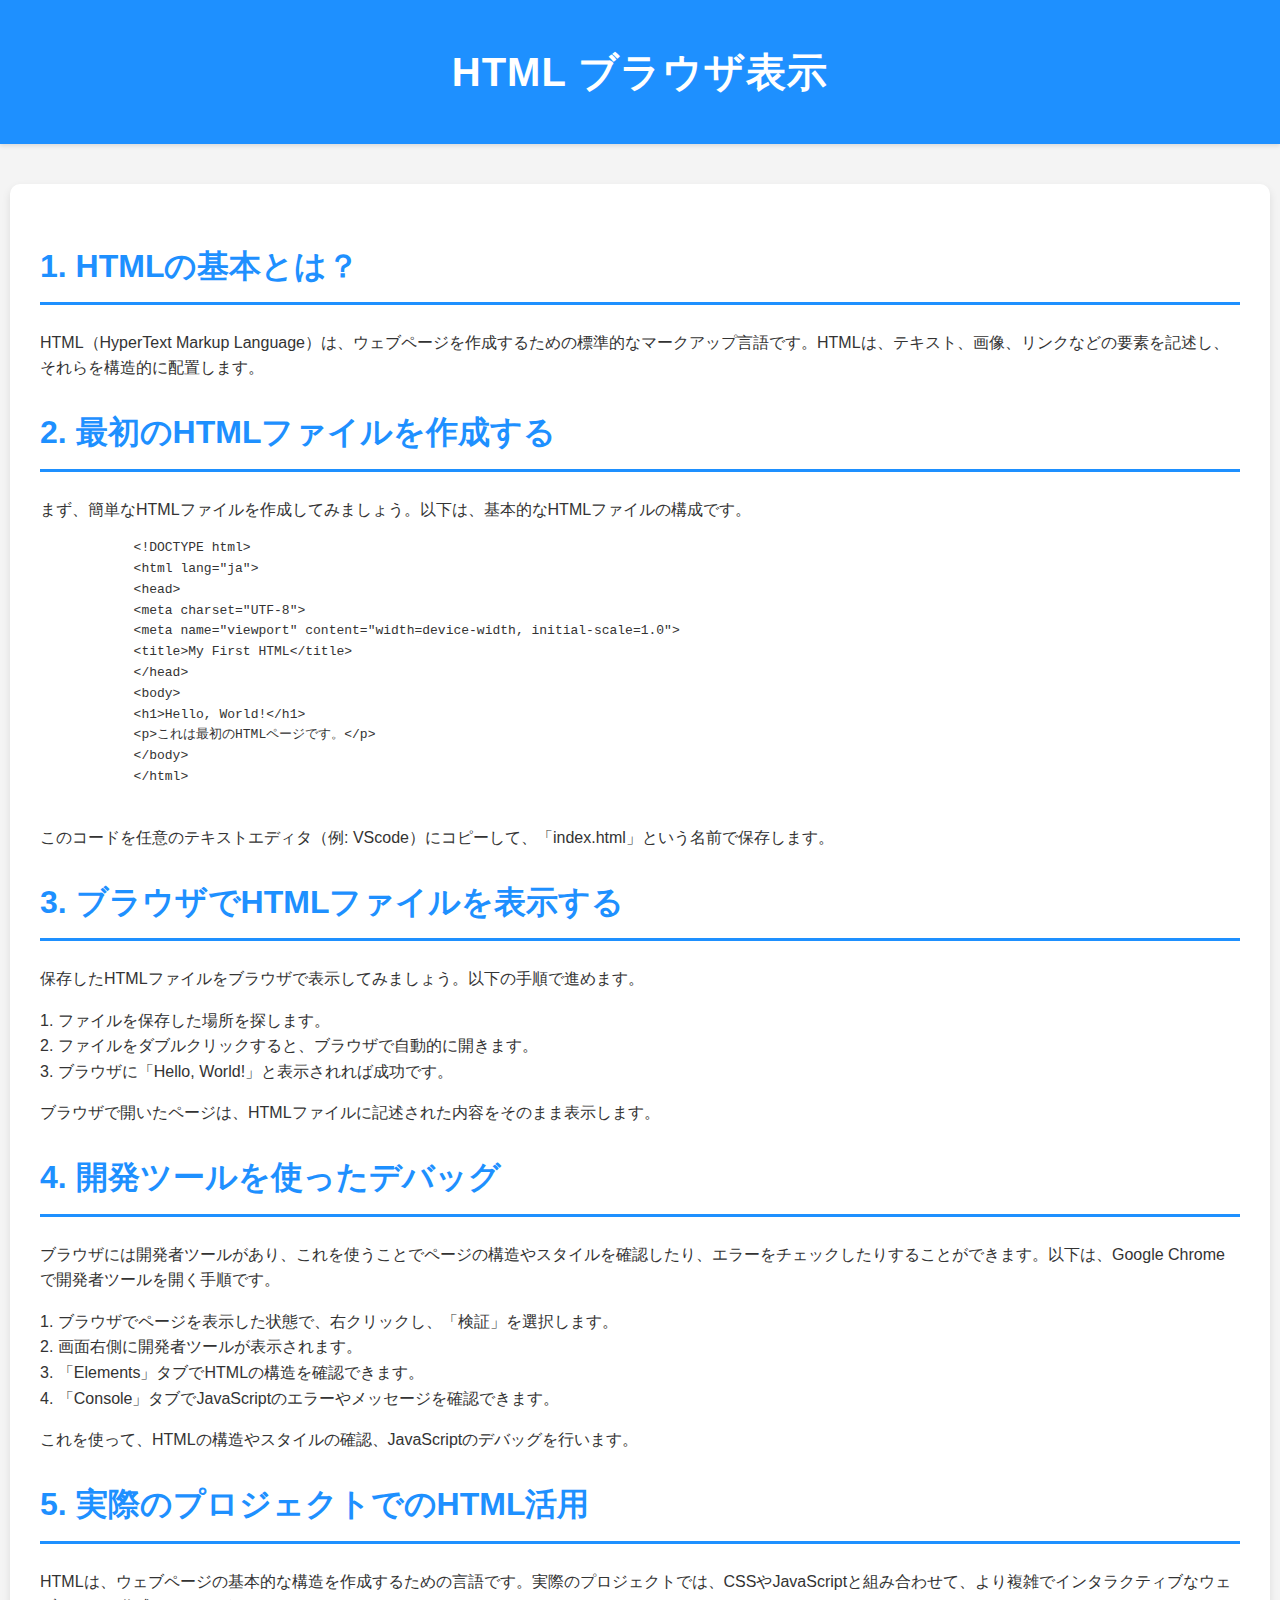
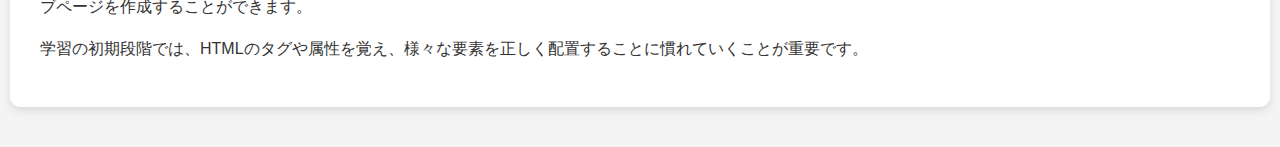
<file: pages/3.html_display.html>
<!DOCTYPE html>
<html lang="ja">

<head>
   <meta charset="UTF-8">
   <meta name="viewport" content="width=device-width, initial-scale=1.0">
   <title>HTML ブラウザ表示</title>
   <link rel="stylesheet" href="../styles.css">
</head>

<body>
   <header>
      <h1>HTML ブラウザ表示</h1>
   </header>

   <div class="container">
      <section>
         <h2>1. HTMLの基本とは？</h2>
         <p>HTML（HyperText Markup Language）は、ウェブページを作成するための標準的なマークアップ言語です。HTMLは、テキスト、画像、リンクなどの要素を記述し、それらを構造的に配置します。</p>
      </section>

      <section>
         <h2>2. 最初のHTMLファイルを作成する</h2>
         <p>まず、簡単なHTMLファイルを作成してみましょう。以下は、基本的なHTMLファイルの構成です。</p>
         <pre>
            &lt;!DOCTYPE html&gt;
            &lt;html lang="ja"&gt;
            &lt;head&gt;
            &lt;meta charset="UTF-8"&gt;
            &lt;meta name="viewport" content="width=device-width, initial-scale=1.0"&gt;
            &lt;title&gt;My First HTML&lt;/title&gt;
            &lt;/head&gt;
            &lt;body&gt;
            &lt;h1&gt;Hello, World!&lt;/h1&gt;
            &lt;p&gt;これは最初のHTMLページです。&lt;/p&gt;
            &lt;/body&gt;
            &lt;/html&gt;
         </pre>
         <p>このコードを任意のテキストエディタ（例: VScode）にコピーして、「index.html」という名前で保存します。</p>
      </section>

      <section>
         <h2>3. ブラウザでHTMLファイルを表示する</h2>
         <p>保存したHTMLファイルをブラウザで表示してみましょう。以下の手順で進めます。</p>
         <ul>
            <li>1. ファイルを保存した場所を探します。</li>
            <li>2. ファイルをダブルクリックすると、ブラウザで自動的に開きます。</li>
            <li>3. ブラウザに「Hello, World!」と表示されれば成功です。</li>
         </ul>
         <p>ブラウザで開いたページは、HTMLファイルに記述された内容をそのまま表示します。</p>
      </section>

      <section>
         <h2>4. 開発ツールを使ったデバッグ</h2>
         <p>ブラウザには開発者ツールがあり、これを使うことでページの構造やスタイルを確認したり、エラーをチェックしたりすることができます。以下は、Google Chromeで開発者ツールを開く手順です。</p>
         <ul>
            <li>1. ブラウザでページを表示した状態で、右クリックし、「検証」を選択します。</li>
            <li>2. 画面右側に開発者ツールが表示されます。</li>
            <li>3. 「Elements」タブでHTMLの構造を確認できます。</li>
            <li>4. 「Console」タブでJavaScriptのエラーやメッセージを確認できます。</li>
         </ul>
         <p>これを使って、HTMLの構造やスタイルの確認、JavaScriptのデバッグを行います。</p>
      </section>

      <section>
         <h2>5. 実際のプロジェクトでのHTML活用</h2>
         <p>HTMLは、ウェブページの基本的な構造を作成するための言語です。実際のプロジェクトでは、CSSやJavaScriptと組み合わせて、より複雑でインタラクティブなウェブページを作成することができます。</p>
         <p>学習の初期段階では、HTMLのタグや属性を覚え、様々な要素を正しく配置することに慣れていくことが重要です。</p>
      </section>
   </div>
</body>

</html>
</file>
<file: styles.css>
/* Google Fontsを使用する場合 */
body {
    font-family: 'Roboto', sans-serif;
}

/* CSS変数によるテーマ設定 */
:root {
    /* カラーパレット */
    --background-color: #121212; /* ブラック系背景 */
    --secondary-color: #1e1e1e; /* ダークグレー */
    --text-color: #e0e0e0; /* ライトグレー */
    --header-background: #1e90ff; /* ブルー系メインカラー */
    --footer-background: #1f2d3d; /* ダークブルー */
    --link-color: #1e90ff; /* ブルー系メインカラー */
    --link-hover-color: #ff9800; /* オレンジ系アクセントカラー */
    --button-background: #1e90ff; /* ブルー系メインカラー */
    --button-hover-background: #ff9800; /* オレンジ系アクセントカラー */
    --border-color: #333333; /* ダークグレー */
    --shadow-color: rgba(0, 0, 0, 0.5); /* ブラックシャドウ */
    --font-family: 'Roboto', sans-serif;
    --transition-speed: 0.3s;
    --max-width: 1200px;
    --container-padding: 30px;
    /* アクセントカラー */
    --accent-color: #ff9800; /* オレンジ系 */
}

/* ダークモードが既定のため、ライトモードはオプションとして残す */
@media (prefers-color-scheme: light) {
    :root {
        --background-color: #f4f4f4;
        --secondary-color: #ffffff;
        --text-color: #333333;
        --header-background: #1e90ff;
        --footer-background: #2c3e50;
        --link-color: #1e90ff;
        --link-hover-color: #ff9800;
        --button-background: #1e90ff;
        --button-hover-background: #ff9800;
        --border-color: #dddddd;
        --shadow-color: rgba(0, 0, 0, 0.1);
        --accent-color: #ff9800;
    }
}

/* 基本設定 */
body {
    background-color: var(--background-color);
    color: var(--text-color);
    margin: 0;
    padding: 0;
    line-height: 1.6;
    transition: background-color var(--transition-speed), color var(--transition-speed);
}

/* ヘッダー設定 */
header {
    background-color: var(--header-background);
    color: var(--secondary-color);
    padding: 40px 20px;
    text-align: center;
    box-shadow: 0 2px 4px var(--shadow-color);
}

header h1 {
    margin: 0;
    font-size: 2.5rem;
    letter-spacing: 1px;
}

header .tagline {
    margin-top: 10px;
    font-size: 1.2rem;
    color: var(--secondary-color);
}

/* コンテナ設定 */
.container {
    max-width: var(--max-width);
    margin: 40px auto;
    padding: var(--container-padding);
    background-color: var(--secondary-color);
    border-radius: 10px;
    box-shadow: 0 4px 8px var(--shadow-color);
    transition: background-color var(--transition-speed), box-shadow var(--transition-speed);
}

/* 見出し設定 */
h2 {
    color: var(--header-background);
    border-bottom: 3px solid var(--header-background);
    padding-bottom: 10px;
    margin-bottom: 25px;
    font-size: 2rem;
}

/* リストの設定 */
ul {
    list-style-type: none;
    padding: 0;
}

.curriculum-item {
    padding: 20px;
    border-bottom: 1px solid var(--border-color);
    transition: background-color var(--transition-speed);
}

.curriculum-item:last-child {
    border-bottom: none;
}

.curriculum-item:hover {
    background-color: var(--secondary-color);
}

/* アコーディオンボタンのスタイル */
.accordion {
    background-color: var(--header-background);
    color: var(--secondary-color);
    cursor: pointer;
    padding: 18px;
    width: 100%;
    border: none;
    text-align: left;
    outline: none;
    font-size: 1.2rem;
    transition: background-color var(--transition-speed);
    border-radius: 5px;
}

.accordion:hover,
.accordion.active {
    background-color: var(--accent-color);
}

.panel {
    padding: 0 18px;
    display: none;
    background-color: var(--secondary-color);
    overflow: hidden;
    border-left: 3px solid var(--accent-color);
    margin-top: 10px;
    border-radius: 0 0 5px 5px;
}

/* 検索バーのスタイル */
#search {
    width: 100%;
    padding: 12px 20px;
    margin-bottom: 20px;
    border: 1px solid var(--border-color);
    border-radius: 5px;
    font-size: 1rem;
    background-color: var(--secondary-color);
    color: var(--text-color);
    transition: border-color var(--transition-speed), box-shadow var(--transition-speed);
}

#search:focus {
    border-color: var(--header-background);
    box-shadow: 0 0 5px var(--header-background);
    outline: none;
}

/* フォームのスタイル */
.contact-form {
    display: flex;
    flex-direction: column;
}

.form-group {
    margin-bottom: 20px;
}

.form-group label {
    margin-bottom: 5px;
    font-weight: 600;
    display: block;
}

.form-group input,
.form-group textarea {
    width: 100%;
    padding: 12px 15px;
    border: 1px solid var(--border-color);
    border-radius: 5px;
    font-size: 1rem;
    background-color: var(--secondary-color);
    color: var(--text-color);
    transition: border-color var(--transition-speed), box-shadow var(--transition-speed), background-color var(--transition-speed), color var(--transition-speed);
}

.form-group input:focus,
.form-group textarea:focus {
    border-color: var(--header-background);
    box-shadow: 0 0 5px var(--header-background);
    outline: none;
}

button[type="submit"] {
    background-color: var(--button-background);
    color: var(--secondary-color);
    border: none;
    padding: 15px 20px;
    cursor: pointer;
    border-radius: 5px;
    font-size: 1rem;
    font-weight: 600;
    transition: background-color var(--transition-speed), transform var(--transition-speed);
}

button[type="submit"]:hover,
button[type="submit"]:focus {
    background-color: var(--button-hover-background);
    transform: translateY(-2px);
    outline: none;
}

/* 戻るリンクのスタイル */
.back-link {
    margin-top: 20px;
    text-align: center;
}

.back-link a {
    color: var(--link-color);
    text-decoration: none;
    font-weight: 600;
    transition: color var(--transition-speed);
}

.back-link a:hover,
.back-link a:focus {
    color: var(--link-hover-color);
    text-decoration: underline;
    outline: none;
}

/* フッター設定 */
footer {
    background-color: var(--footer-background);
    color: var(--secondary-color);
    text-align: center;
    padding: 20px 10px;
    position: relative;
    bottom: 0;
    width: 100%;
    box-shadow: 0 -2px 4px var(--shadow-color);
}

footer p {
    margin: 0;
    font-size: 0.9rem;
}

/* レスポンシブデザイン */

/* レスポンシブデザイン: 1024px以下 */
@media (max-width: 1024px) {
    header h1 {
        font-size: 2rem;
    }

    h2 {
        font-size: 1.8rem;
    }

    .curriculum-link {
        font-size: 1.1rem;
    }

    .curriculum-description {
        font-size: 0.95rem;
    }

    button[type="submit"] {
        padding: 12px 18px;
        font-size: 0.95rem;
    }
}

/* レスポンシブデザイン: 768px以下 */
@media (max-width: 768px) {
    header {
        padding: 30px 15px;
    }

    header h1 {
        font-size: 1.8rem;
    }

    header .tagline {
        font-size: 1rem;
    }

    .container {
        padding: 25px;
    }

    h2 {
        font-size: 1.6rem;
    }

    .curriculum-item {
        padding: 15px;
    }

    .curriculum-description {
        font-size: 0.9rem;
    }

    button[type="submit"] {
        padding: 10px 16px;
        font-size: 0.9rem;
    }
}

/* レスポンシブデザイン: 480px以下 */
@media (max-width: 480px) {
    header h1 {
        font-size: 1.5rem;
    }

    header .tagline {
        font-size: 0.9rem;
    }

    .container {
        padding: 20px;
    }

    h2 {
        font-size: 1.4rem;
    }

    .curriculum-link {
        font-size: 1rem;
    }

    .curriculum-description {
        font-size: 0.85rem;
    }

    button[type="submit"] {
        padding: 8px 12px;
        font-size: 0.85rem;
    }
}

/* スムーズスクロール */
html {
    scroll-behavior: smooth;
}

/* フォーカスのアウトラインをカスタマイズ */
a:focus,
button:focus,
input:focus,
textarea:focus {
    outline: 2px dashed var(--header-background);
    outline-offset: 4px;
}
</file>
